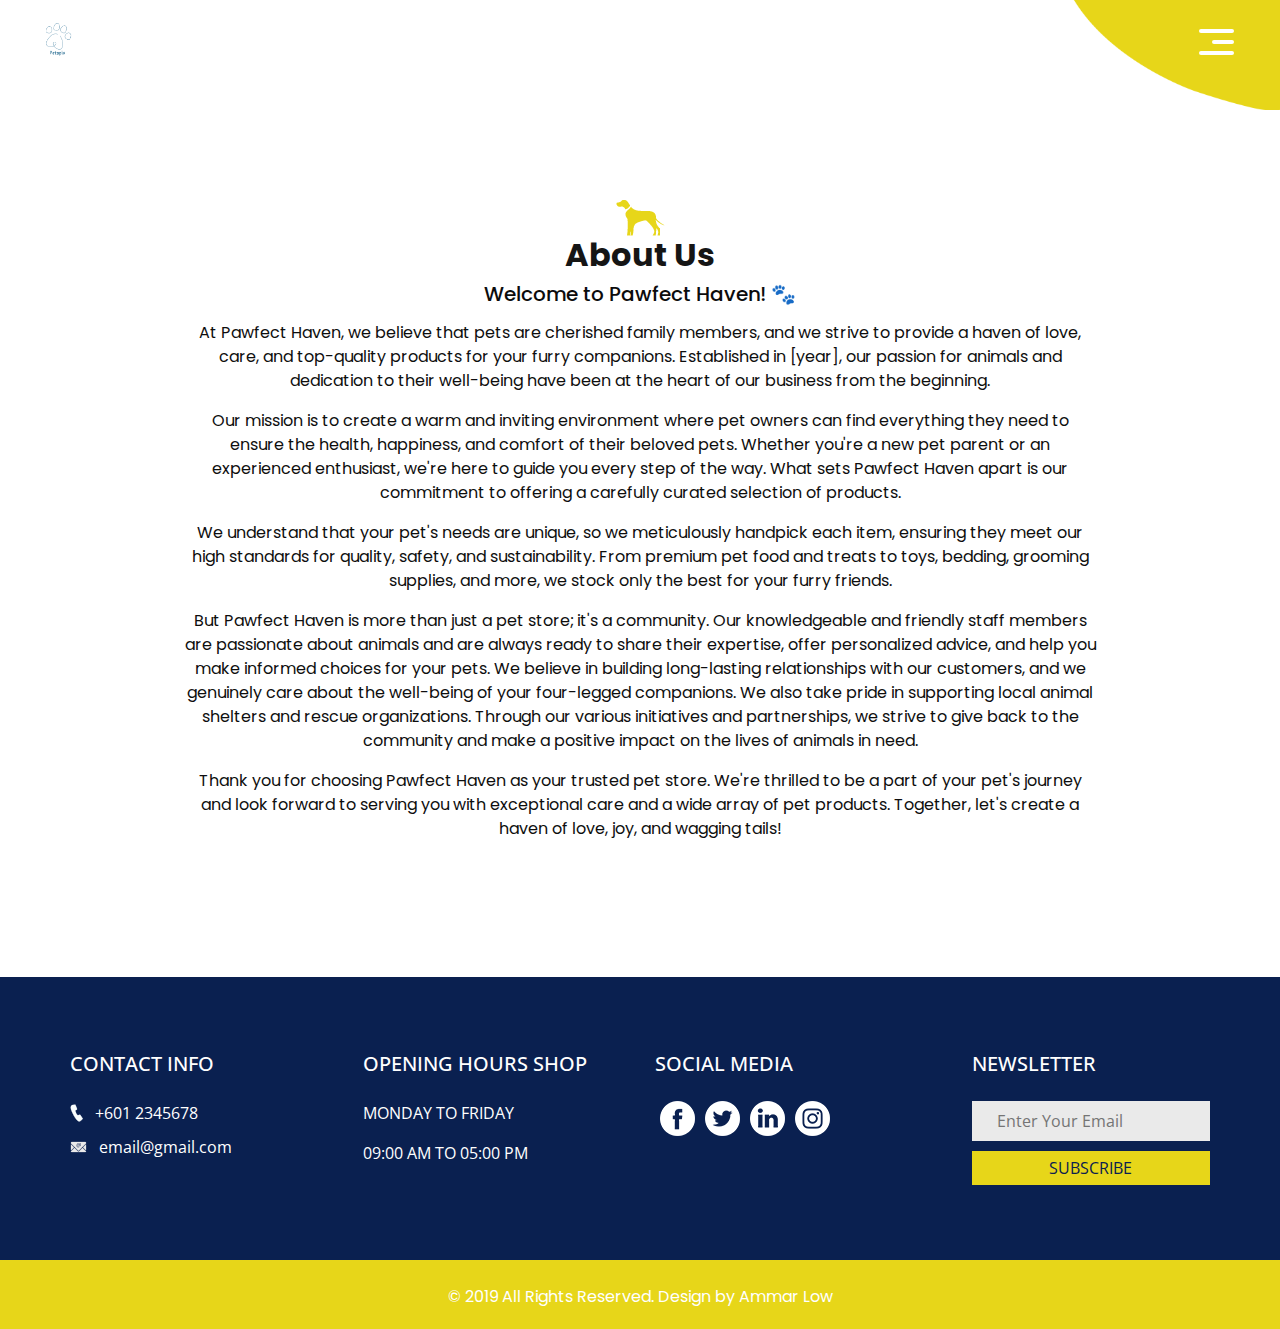
<file: about.html>
<!DOCTYPE html>
<html>
  <head>
    <!-- Basic -->
    <meta charset="utf-8" />
    <meta http-equiv="X-UA-Compatible" content="IE=edge" />
    <!-- Mobile Metas -->
    <meta
      name="viewport"
      content="width=device-width, initial-scale=1, shrink-to-fit=no"
    />
    <!-- Site Metas -->
    <meta name="keywords" content="" />
    <meta name="description" content="" />
    <meta name="author" content="" />

    <title>Petopia</title>
    <link rel="icon" type="image/x-icon" href="/images/logo.png" />

    <!-- bootstrap core css -->
    <link rel="stylesheet" type="text/css" href="css/bootstrap.css" />

    <!-- fonts style -->
    <link
      href="https://fonts.googleapis.com/css?family=Open+Sans|Poppins:400,700&display=swap"
      rel="stylesheet"
    />
    <!-- Custom styles for this template -->
    <link href="css/style.css" rel="stylesheet" />
    <!-- responsive style -->
    <link href="css/responsive.css" rel="stylesheet" />
  </head>

  <body class="sub_page">
    <div class="hero_area">
      <!-- header section strats -->
      <header class="header_section">
        <div class="container-fluid">
          <nav class="navbar navbar-expand-lg custom_nav-container">
            <a class="navbar-brand" href="index.html">
              <img src="images/logo.png" alt="" />
            </a>
            <div class="" id="">
              <div class="custom_menu-btn">
                <button onclick="openNav()">
                  <span class="s-1"> </span>
                  <span class="s-2"> </span>
                  <span class="s-3"> </span>
                </button>
              </div>
              <div id="myNav" class="overlay">
                <div class="overlay-content">
                  <a href="index.html">Home</a>
                  <a href="about.html">About</a>
                  <a href="contact.html">Contact Us</a>
                </div>
              </div>
            </div>
          </nav>
        </div>
      </header>
      <!-- end header section -->
    </div>

    <!-- about section -->

    <section class="about_section layout_padding">
      <div class="container">
        <div class="detail-box">
          <div class="heading_container">
            <img src="images/heading-img.png" alt="" />
            <h2>About Us</h2>
          </div>
          <h5>Welcome to Pawfect Haven! 🐾</h5>
          <p>
            At Pawfect Haven, we believe that pets are cherished family members,
            and we strive to provide a haven of love, care, and top-quality
            products for your furry companions. Established in [year], our
            passion for animals and dedication to their well-being have been at
            the heart of our business from the beginning.
          </p>
          <p>
            Our mission is to create a warm and inviting environment where pet
            owners can find everything they need to ensure the health,
            happiness, and comfort of their beloved pets. Whether you're a new
            pet parent or an experienced enthusiast, we're here to guide you
            every step of the way. What sets Pawfect Haven apart is our
            commitment to offering a carefully curated selection of products.
          </p>
          <p>
            We understand that your pet's needs are unique, so we meticulously
            handpick each item, ensuring they meet our high standards for
            quality, safety, and sustainability. From premium pet food and
            treats to toys, bedding, grooming supplies, and more, we stock only
            the best for your furry friends.
          </p>
          <p>
            But Pawfect Haven is more than just a pet store; it's a community.
            Our knowledgeable and friendly staff members are passionate about
            animals and are always ready to share their expertise, offer
            personalized advice, and help you make informed choices for your
            pets. We believe in building long-lasting relationships with our
            customers, and we genuinely care about the well-being of your
            four-legged companions. We also take pride in supporting local
            animal shelters and rescue organizations. Through our various
            initiatives and partnerships, we strive to give back to the
            community and make a positive impact on the lives of animals in
            need.
          </p>
          <p>
            Thank you for choosing Pawfect Haven as your trusted pet store.
            We're thrilled to be a part of your pet's journey and look forward
            to serving you with exceptional care and a wide array of pet
            products. Together, let's create a haven of love, joy, and wagging
            tails!
          </p>
        </div>
      </div>
    </section>

    <!-- end about section -->

    <!-- info section -->
    <section class="info_section">
      <div class="container">
        <div class="row">
          <div class="col-md-6 col-lg-3">
            <div class="info_contact">
              <h5>CONTACT INFO</h5>
              <div>
                <img src="images/call.png" alt="" />
                <p>+601 2345678</p>
              </div>
              <div>
                <img src="images/mail.png" alt="" />
                <p>email@gmail.com</p>
              </div>
            </div>
          </div>
          <div class="col-md-6 col-lg-3">
            <div class="info_time">
              <h5>Opening Hours Shop</h5>
              <div>
                <p>Monday to friday</p>
              </div>
              <div>
                <p>09:00 am to 05:00 pm</p>
              </div>
            </div>
          </div>

          <div class="col-md-6 col-lg-3">
            <div class="info_social">
              <h5>social media</h5>
              <div class="social_container">
                <div>
                  <a href="#">
                    <img src="images/fb.png" alt="" />
                  </a>
                </div>
                <div>
                  <a href="#">
                    <img src="images/twitter.png" alt="" />
                  </a>
                </div>
                <div>
                  <a href="#">
                    <img src="images/linkedin.png" alt="" />
                  </a>
                </div>
                <div>
                  <a href="#">
                    <img src="images/instagram.png" alt="" />
                  </a>
                </div>
              </div>
            </div>
          </div>
          <div class="col-md-6 col-lg-3">
            <div class="info_form pl-lg-4">
              <h5>Newsletter</h5>
              <form action="">
                <input type="text" placeholder="Enter Your Email" />
                <button type="submit">Subscribe</button>
              </form>
            </div>
          </div>
        </div>
      </div>
    </section>

    <!-- end info_section -->

    <!-- footer section -->
    <section class="container-fluid footer_section">
      <p>&copy; 2019 All Rights Reserved. Design by Ammar Low</p>
    </section>
    <!-- end  footer section -->

    <script type="text/javascript" src="js/jquery-3.4.1.min.js"></script>
    <script type="text/javascript" src="js/bootstrap.js"></script>
    <script>
      function openNav() {
        document.getElementById("myNav").classList.toggle("menu_width");
        document
          .querySelector(".custom_menu-btn")
          .classList.toggle("menu_btn-style");
      }
    </script>
  </body>
</html>
</file>
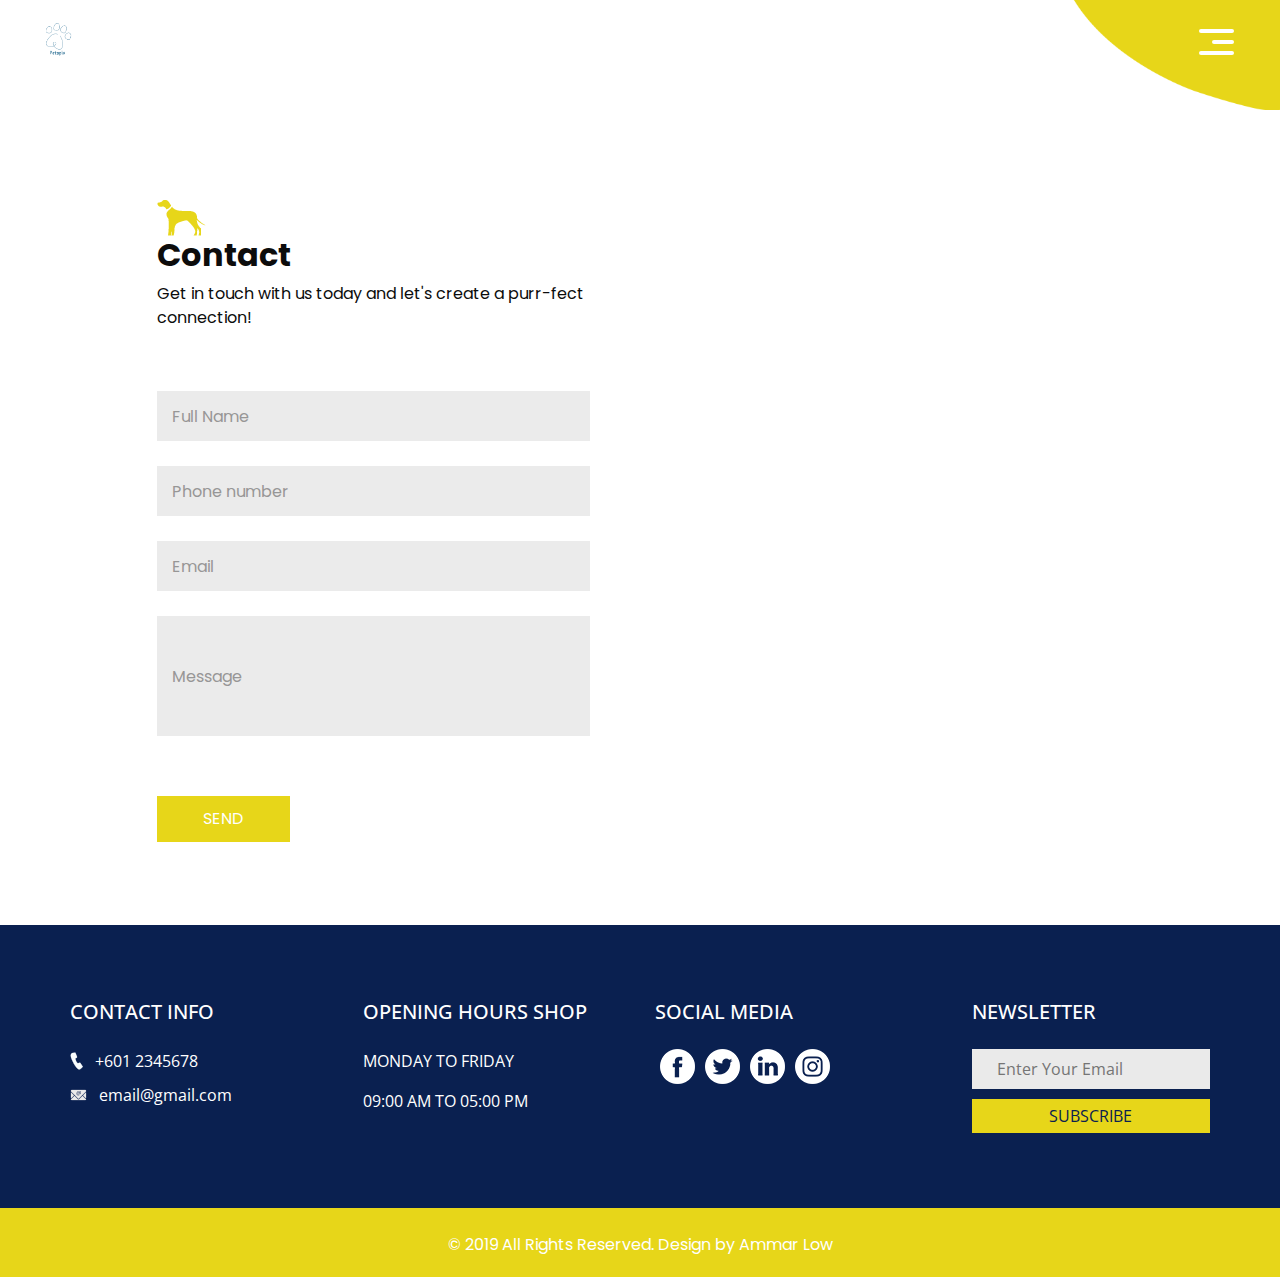
<file: contact.html>
<!DOCTYPE html>
<html>
  <head>
    <!-- Basic -->
    <meta charset="utf-8" />
    <meta http-equiv="X-UA-Compatible" content="IE=edge" />
    <!-- Mobile Metas -->
    <meta
      name="viewport"
      content="width=device-width, initial-scale=1, shrink-to-fit=no"
    />
    <!-- Site Metas -->
    <meta name="keywords" content="" />
    <meta name="description" content="" />
    <meta name="author" content="" />

    <title>Petopia</title>
    <link
      rel="icon"
      type="image/x-icon"
      href="/images/logo.png"
      sizes="16x16"
    />

    <!-- bootstrap core css -->
    <link rel="stylesheet" type="text/css" href="css/bootstrap.css" />

    <!-- fonts style -->
    <link
      href="https://fonts.googleapis.com/css?family=Open+Sans|Poppins:400,700&display=swap"
      rel="stylesheet"
    />
    <!-- Custom styles for this template -->
    <link href="css/style.css" rel="stylesheet" />
    <!-- responsive style -->
    <link href="css/responsive.css" rel="stylesheet" />
  </head>

  <body class="sub_page">
    <div class="hero_area">
      <!-- header section strats -->
      <header class="header_section">
        <div class="container-fluid">
          <nav class="navbar navbar-expand-lg custom_nav-container">
            <a class="navbar-brand" href="index.html">
              <img src="images/logo.png" alt="" />
            </a>
            <div class="" id="">
              <div class="custom_menu-btn">
                <button onclick="openNav()">
                  <span class="s-1"> </span>
                  <span class="s-2"> </span>
                  <span class="s-3"> </span>
                </button>
              </div>
              <div id="myNav" class="overlay">
                <div class="overlay-content">
                  <a href="index.html">Home</a>
                  <a href="about.html">About</a>
                  <a href="contact.html">Contact Us</a>
                </div>
              </div>
            </div>
          </nav>
        </div>
      </header>
      <!-- end header section -->
    </div>

    <!-- contact section -->

    <section class="contact_section layout_padding-top">
      <div class="container-fluid">
        <div class="row">
          <div class="col-md-5 offset-md-1">
            <div class="form_container">
              <div class="heading_container">
                <img src="images/heading-img.png" alt="" />
                <h2>Contact</h2>
                <p>
                  Get in touch with us today and let's create a purr-fect
                  connection!
                </p>
              </div>
              <form action="">
                <div>
                  <input type="text" placeholder="Full Name " />
                </div>
                <div>
                  <input type="text" placeholder="Phone number" />
                </div>
                <div>
                  <input type="email" placeholder="Email" />
                </div>
                <div>
                  <input
                    type="text"
                    class="message-box"
                    placeholder="Message"
                  />
                </div>
                <div class="d-flex">
                  <button>SEND</button>
                </div>
              </form>
            </div>
          </div>
          <div class="col-md-6 px-0">
            <div class="map_container">
              <div class="map-responsive">
                <iframe
                  src="https://www.google.com/maps/embed/v1/place?key=AIzaSyA0s1a7phLN0iaD6-UE7m4qP-z21pH0eSc&q=KualaLumpur+Malaysia"
                  width="600"
                  height="300"
                  frameborder="0"
                  style="border: 0; width: 100%; height: 100%"
                  allowfullscreen
                ></iframe>
              </div>
            </div>
          </div>
        </div>
      </div>
    </section>

    <!-- end contact section -->

    <!-- info section -->
    <section class="info_section">
      <div class="container">
        <div class="row">
          <div class="col-md-6 col-lg-3">
            <div class="info_contact">
              <h5>CONTACT INFO</h5>
              <div>
                <img src="images/call.png" alt="" />
                <p>+601 2345678</p>
              </div>
              <div>
                <img src="images/mail.png" alt="" />
                <p>email@gmail.com</p>
              </div>
            </div>
          </div>
          <div class="col-md-6 col-lg-3">
            <div class="info_time">
              <h5>Opening Hours Shop</h5>
              <div>
                <p>Monday to friday</p>
              </div>
              <div>
                <p>09:00 am to 05:00 pm</p>
              </div>
            </div>
          </div>

          <div class="col-md-6 col-lg-3">
            <div class="info_social">
              <h5>social media</h5>
              <div class="social_container">
                <div>
                  <a href="#">
                    <img src="images/fb.png" alt="" />
                  </a>
                </div>
                <div>
                  <a href="#">
                    <img src="images/twitter.png" alt="" />
                  </a>
                </div>
                <div>
                  <a href="#">
                    <img src="images/linkedin.png" alt="" />
                  </a>
                </div>
                <div>
                  <a href="#">
                    <img src="images/instagram.png" alt="" />
                  </a>
                </div>
              </div>
            </div>
          </div>
          <div class="col-md-6 col-lg-3">
            <div class="info_form pl-lg-4">
              <h5>Newsletter</h5>
              <form action="">
                <input type="text" placeholder="Enter Your Email" />
                <button type="submit">Subscribe</button>
              </form>
            </div>
          </div>
        </div>
      </div>
    </section>

    <!-- end info_section -->

    <!-- footer section -->
    <section class="container-fluid footer_section">
      <p>&copy; 2019 All Rights Reserved. Design by Ammar Low</p>
    </section>
    <!-- end  footer section -->

    <script type="text/javascript" src="js/jquery-3.4.1.min.js"></script>
    <script type="text/javascript" src="js/bootstrap.js"></script>
    <script>
      function openNav() {
        document.getElementById("myNav").classList.toggle("menu_width");
        document
          .querySelector(".custom_menu-btn")
          .classList.toggle("menu_btn-style");
      }
    </script>
  </body>
</html>
</file>
<file: css/style.css>
body {
  font-family: "Poppins",
 sans-serif;
  color: #0c0c0c;
  background-color: #ffffff;
}

.layout_padding {
  padding-top: 120px;
  padding-bottom: 120px;
}

.layout_padding2 {
  padding-top: 45px;
  padding-bottom: 45px;
}

.layout_padding2-top {
  padding-top: 45px;
}

.layout_padding2-bottom {
  padding-bottom: 45px;
}

.layout_padding-top {
  padding-top: 120px;
}

.layout_padding-bottom {
  padding-bottom: 120px;
}

.heading_container {
  display: -webkit-box;
  display: -ms-flexbox;
  display: flex;
  -webkit-box-orient: vertical;
  -webkit-box-direction: normal;
      -ms-flex-direction: column;
          flex-direction: column;
  -webkit-box-align: start;
      -ms-flex-align: start;
          align-items: flex-start;
}

.heading_container img {
  max-width: 50px;
}

.heading_container h2 {
  font-weight: bold;
}

/*header section*/
.hero_area {
  height: 100vh;
  background-image: url(../images/hero-bg.jpg);
  background-size: cover;
  display: -webkit-box;
  display: -ms-flexbox;
  display: flex;
  -webkit-box-orient: vertical;
  -webkit-box-direction: normal;
      -ms-flex-direction: column;
          flex-direction: column;
  position: relative;
}

.hero_area::before {
  content: "";
  position: absolute;
  top: 0;
  right: 0;
  width: 45%;
  height: 88%;
  background-image: url(../images/hero-bg2.png);
  background-size: cover;
  background-position: left bottom;
  background-repeat: no-repeat;
}

.sub_page .hero_area {
  height: auto;
  background: none;
}

.sub_page .hero_area::before {
  width: 225px;
  height: 110px;
}

.header_section .container-fluid {
  padding-right: 25px;
  padding-left: 25px;
}

.header_section .nav_container {
  margin: 0 auto;
}

.custom_nav-container.navbar-expand-lg .navbar-nav .nav-item .nav-link {
  padding: 10px 15px;
  color: #060606;
  text-align: center;
  text-transform: uppercase;
}

.custom_nav-container.navbar-expand-lg .navbar-nav .nav-item.active .nav-link, .custom_nav-container.navbar-expand-lg .navbar-nav .nav-item:hover .nav-link {
  color: #e7d619;
}

a,
a:hover,
a:focus {
  text-decoration: none;
}

a:hover,
a:focus {
  color: initial;
}

.btn,
.btn:focus {
  outline: none !important;
  -webkit-box-shadow: none;
          box-shadow: none;
}

.custom_nav-container .nav_search-btn {
  background-image: url(../images/search-icon.png);
  background-size: 17px;
  background-repeat: no-repeat;
  background-position: center;
  width: 35px;
  height: 35px;
  padding: 0;
  border: none;
}

.navbar-brand {
  display: -webkit-box;
  display: -ms-flexbox;
  display: flex;
  -webkit-box-orient: vertical;
  -webkit-box-direction: normal;
      -ms-flex-direction: column;
          flex-direction: column;
  -webkit-box-align: center;
      -ms-flex-align: center;
          align-items: center;
}

.navbar-brand img {
  width: 65px;
}

.custom_nav-container {
  z-index: 99999;
  padding: 0;
  height: 80px;
  -webkit-box-pack: justify;
      -ms-flex-pack: justify;
          justify-content: space-between;
}

.custom_nav-container .navbar-toggler {
  outline: none;
}

.custom_nav-container .navbar-toggler .navbar-toggler-icon {
  background-image: url(../images/menu.png);
  background-size: 50px;
  width: 30px;
  height: 30px;
}

.lg_toggl-btn {
  background-color: transparent;
  border: none;
  outline: none;
  width: 56px;
  height: 40px;
  cursor: pointer;
}

.lg_toggl-btn:focus {
  outline: none;
}

.User_option {
  display: -webkit-box;
  display: -ms-flexbox;
  display: flex;
  -webkit-box-align: center;
      -ms-flex-align: center;
          align-items: center;
  margin-left: auto;
  margin-right: 75px;
}

.User_option .form-inline {
  position: relative;
  margin-right: 15px;
}

.User_option .form-inline input {
  display: none;
}

.custom_menu-btn {
  z-index: 9;
  position: absolute;
  right: 15px;
  top: 7px;
}

.custom_menu-btn button {
  margin-top: 14px;
  outline: none;
  border: none;
  background-color: transparent;
}

.custom_menu-btn button span {
  display: block;
  width: 35px;
  height: 4px;
  background-color: #ffffff;
  margin: 7px 0;
  -webkit-transition: all 0.3s;
  transition: all 0.3s;
  border-radius: 5px;
}

.menu_btn-style {
  position: fixed;
  right: 29px;
  top: 7px;
}

.custom_menu-btn .s-2 {
  -webkit-transition: all 0.1s;
  transition: all 0.1s;
  width: 22px;
  margin-left: auto;
}

.menu_btn-style button .s-1 {
  -webkit-transform: rotate(45deg) translateY(16px);
          transform: rotate(45deg) translateY(16px);
}

.menu_btn-style button .s-2 {
  -webkit-transform: translateX(100px);
          transform: translateX(100px);
}

.menu_btn-style button .s-3 {
  -webkit-transform: rotate(-45deg) translateY(-16px);
          transform: rotate(-45deg) translateY(-16px);
}

.overlay {
  height: 100%;
  width: 0;
  position: fixed;
  z-index: 1;
  top: 0;
  left: 0;
  background-color: black;
  background-color: rgba(148, 137, 185, 0.95);
  overflow-x: hidden;
  -webkit-transition: 0.5s;
  transition: 0.5s;
}

.overlay .closebtn {
  position: absolute;
  top: 0;
  right: 30px;
  font-size: 60px;
}

.overlay a {
  padding: 0px;
  text-decoration: none;
  font-size: 22px;
  color: #ffffff;
  display: block;
  -webkit-transition: 0.3s;
  transition: 0.3s;
  margin-bottom: 15px;
  text-transform: uppercase;
  opacity: 0;
}

.overlay-content {
  position: relative;
  top: 30%;
  width: 100%;
  text-align: center;
  margin-top: 30px;
}

.menu_width {
  width: 100%;
}

.menu_width.overlay a {
  opacity: 1;
}

/*end header section*/
/* slider section */
.slider_section {
  -webkit-box-flex: 1;
      -ms-flex: 1;
          flex: 1;
  display: -webkit-box;
  display: -ms-flexbox;
  display: flex;
  -webkit-box-pack: center;
      -ms-flex-pack: center;
          justify-content: center;
  -webkit-box-align: center;
      -ms-flex-align: center;
          align-items: center;
  position: relative;
}

.slider_section .detail-box {
  margin: 45px 5% 0 5%;
  padding-bottom: 45px;
  border-right: 2px solid #e7d619;
}

.slider_section .detail-box h1 {
  font-weight: bold;
  color: #010001;
  font-size: 3rem;
  padding-bottom: 15px;
  position: relative;
}

.slider_section .detail-box h1 span {
  color: #e7d619;
}

.slider_section .detail-box .btn-box {
  display: -webkit-box;
  display: -ms-flexbox;
  display: flex;
  margin: 30px -5px 0 -5px;
  -ms-flex-wrap: wrap;
      flex-wrap: wrap;
}

.slider_section .detail-box .btn-box a {
  margin: 5px;
  width: 165px;
  text-align: center;
}

.slider_section .detail-box .btn-box .btn-1 {
  display: inline-block;
  padding: 10px 0px;
  background-color: #0a2050;
  color: #ffffff;
  -webkit-transition: all 0.3s;
  transition: all 0.3s;
  border: 1px solid #0a2050;
  border-radius: 0;
}

.slider_section .detail-box .btn-box .btn-1:hover {
  background-color: transparent;
  color: #0a2050;
}

.slider_section .detail-box .btn-box .btn-2 {
  display: inline-block;
  padding: 10px 0px;
  background-color: #e7d619;
  color: #ffffff;
  -webkit-transition: all 0.3s;
  transition: all 0.3s;
  border: 1px solid #e7d619;
  border-radius: 0;
}

.slider_section .detail-box .btn-box .btn-2:hover {
  background-color: transparent;
  color: #e7d619;
}

.slider_section .img-box img {
  max-width: 100%;
}

.slider_section #carouselExampleIndicators {
  width: 100%;
}

.slider_section .carousel-indicators {
  -webkit-box-align: center;
      -ms-flex-align: center;
          align-items: center;
}

.slider_section .carousel-indicators li {
  width: 12px;
  height: 12px;
  opacity: 1;
  background: none;
  border: 2px solid #e7d619;
  color: #000000;
  position: relative;
  margin: 0 4px;
  border-radius: 100%;
}

.slider_section .carousel-indicators li.active {
  width: 18px;
  height: 18px;
}

.slider_section .li_before::before {
  content: "";
  position: absolute;
  left: -5px;
  top: 3.5px;
  width: 1.5px;
  height: 17px;
  background-color: #e7d619;
  border-radius: 5px;
  -webkit-transform: rotate(25deg);
          transform: rotate(25deg);
}

.about_section .detail-box {
  text-align: center;
  width: 80%;
  margin: auto;
}

.about_section .detail-box .heading_container {
  -webkit-box-align: center;
      -ms-flex-align: center;
          align-items: center;
  text-align: center;
}

.about_section .detail-box .heading_container h2 {
  color: #151515;
}

.about_section .detail-box p {
  color: #0e0e0e;
  margin-top: 15px;
}

.about_section .detail-box .btn-box {
  display: -webkit-box;
  display: -ms-flexbox;
  display: flex;
  -webkit-box-pack: center;
      -ms-flex-pack: center;
          justify-content: center;
  margin-top: 25px;
}

.about_section .detail-box .btn-box a {
  display: -webkit-box;
  display: -ms-flexbox;
  display: flex;
  -webkit-box-align: center;
      -ms-flex-align: center;
          align-items: center;
  color: #e7d619;
  text-transform: uppercase;
}

.about_section .detail-box .btn-box a img {
  margin-left: 5px;
}

.animal_section {
  background-image: url(../images/animal-bg.jpg);
  background-size: cover;
  color: #ffffff;
}

.animal_section .animal_container {
  display: -webkit-box;
  display: -ms-flexbox;
  display: flex;
  -ms-flex-wrap: wrap;
      flex-wrap: wrap;
  -webkit-box-pack: center;
      -ms-flex-pack: center;
          justify-content: center;
}

.animal_section .animal_container .box {
  display: -webkit-box;
  display: -ms-flexbox;
  display: flex;
  -webkit-box-orient: vertical;
  -webkit-box-direction: normal;
      -ms-flex-direction: column;
          flex-direction: column;
  -webkit-box-align: center;
      -ms-flex-align: center;
          align-items: center;
  text-align: center;
  margin: 45px 2.5%;
  -ms-flex-preferred-size: 20%;
      flex-basis: 20%;
}

.animal_section .animal_container .box .img-box {
  border-radius: 25px;
  overflow: hidden;
  -webkit-box-shadow: 0 0 10px 5px rgba(0, 0, 0, 0.2);
          box-shadow: 0 0 10px 5px rgba(0, 0, 0, 0.2);
}

.animal_section .animal_container .box .img-box img {
  width: 100%;
}

.animal_section .animal_container .box .detail-box {
  margin-top: 15px;
}

.animal_section .animal_container .box .detail-box h5 {
  font-weight: bold;
}

.animal_section .animal_container .box.b1 {
  -webkit-animation: odd-box-animate 3s infinite;
          animation: odd-box-animate 3s infinite;
}

.animal_section .animal_container .box.b2 {
  -webkit-animation: even-box-animate 3s infinite;
          animation: even-box-animate 3s infinite;
}

@-webkit-keyframes odd-box-animate {
  0% {
    -webkit-transform: translateY(45px);
            transform: translateY(45px);
  }
  50% {
    -webkit-transform: translateY(-45px);
            transform: translateY(-45px);
  }
  100% {
    -webkit-transform: translateY(45px);
            transform: translateY(45px);
  }
}

@keyframes odd-box-animate {
  0% {
    -webkit-transform: translateY(45px);
            transform: translateY(45px);
  }
  50% {
    -webkit-transform: translateY(-45px);
            transform: translateY(-45px);
  }
  100% {
    -webkit-transform: translateY(45px);
            transform: translateY(45px);
  }
}

@-webkit-keyframes even-box-animate {
  0% {
    -webkit-transform: translateY(-45px);
            transform: translateY(-45px);
  }
  50% {
    -webkit-transform: translateY(45px);
            transform: translateY(45px);
  }
  100% {
    -webkit-transform: translateY(-45px);
            transform: translateY(-45px);
  }
}

@keyframes even-box-animate {
  0% {
    -webkit-transform: translateY(-45px);
            transform: translateY(-45px);
  }
  50% {
    -webkit-transform: translateY(45px);
            transform: translateY(45px);
  }
  100% {
    -webkit-transform: translateY(-45px);
            transform: translateY(-45px);
  }
}

.pet_section .row {
  -webkit-box-align: center;
      -ms-flex-align: center;
          align-items: center;
}

.pet_section .img-box {
  position: relative;
  padding-right: 45px;
}

.pet_section .img-box img {
  width: 100%;
  position: relative;
  z-index: 2;
}

.pet_section .img-box::before {
  content: "";
  position: absolute;
  top: 0;
  left: -145px;
  width: 100%;
  height: 110%;
  background-image: url(../images/pet-bg.png);
  z-index: 1;
  background-repeat: no-repeat;
}

.pet_section .detail-box p {
  color: #0e0e0e;
  margin-top: 15px;
}

.pet_section .detail-box .btn-box {
  display: -webkit-box;
  display: -ms-flexbox;
  display: flex;
  margin-top: 25px;
}

.pet_section .detail-box .btn-box a {
  display: -webkit-box;
  display: -ms-flexbox;
  display: flex;
  -webkit-box-align: center;
      -ms-flex-align: center;
          align-items: center;
  color: #e7d619;
  text-transform: uppercase;
}

.pet_section .detail-box .btn-box a img {
  margin-left: 5px;
}

.us_section .us_container {
  display: -webkit-box;
  display: -ms-flexbox;
  display: flex;
  -webkit-box-pack: justify;
      -ms-flex-pack: justify;
          justify-content: space-between;
  position: relative;
}

.us_section .us_container .box {
  display: -webkit-box;
  display: -ms-flexbox;
  display: flex;
  -webkit-box-orient: vertical;
  -webkit-box-direction: normal;
      -ms-flex-direction: column;
          flex-direction: column;
  -webkit-box-align: center;
      -ms-flex-align: center;
          align-items: center;
}

.us_section .us_container .box img {
  max-width: 100%;
}

.us_section .us_container .box .img1-box {
  height: 300px;
  display: -webkit-box;
  display: -ms-flexbox;
  display: flex;
  -webkit-box-pack: center;
      -ms-flex-pack: center;
          justify-content: center;
  -webkit-box-align: center;
      -ms-flex-align: center;
          align-items: center;
}

.us_section .us_container .box .img2-box {
  width: 175px;
  display: -webkit-box;
  display: -ms-flexbox;
  display: flex;
  -webkit-box-pack: center;
      -ms-flex-pack: center;
          justify-content: center;
}

.us_section .us_container .box .detail-box {
  margin-top: 15px;
}

.us_section .us_container .box .detail-box h6 {
  text-transform: uppercase;
  font-weight: bold;
  color: #0e0e0e;
}

.us_section .us_container::before {
  content: "";
  position: absolute;
  bottom: 25.2%;
  left: 50%;
  width: 80%;
  height: 1.5px;
  background-image: -webkit-gradient(linear, left top, right top, color-stop(50%, transparent), color-stop(50%, #e7d619));
  background-image: linear-gradient(to right, transparent 50%, #e7d619 50%);
  background-size: 20px 100%;
  z-index: -1;
  -webkit-transform: translateX(-50%);
          transform: translateX(-50%);
  -webkit-animation: border-dance 4s infinite linear;
          animation: border-dance 4s infinite linear;
}

@-webkit-keyframes border-dance {
  0% {
    background-position: 0px 0px;
  }
  100% {
    background-position: 300px 0px;
  }
}

@keyframes border-dance {
  0% {
    background-position: 0px 0px;
  }
  100% {
    background-position: 300px 0px;
  }
}

.us_section .btn-box {
  display: -webkit-box;
  display: -ms-flexbox;
  display: flex;
  -webkit-box-pack: center;
      -ms-flex-pack: center;
          justify-content: center;
  margin-top: 55px;
}

.us_section .btn-box a {
  display: -webkit-box;
  display: -ms-flexbox;
  display: flex;
  -webkit-box-align: center;
      -ms-flex-align: center;
          align-items: center;
  color: #e7d619;
  text-transform: uppercase;
}

.us_section .btn-box a img {
  margin-left: 5px;
}

.food_section {
  background: -webkit-gradient(linear, left top, left bottom, color-stop(60%, #0a2050), color-stop(60%, transparent));
  background: linear-gradient(to bottom, #0a2050 60%, transparent 60%);
}

.food_section .heading_container {
  -webkit-box-align: center;
      -ms-flex-align: center;
          align-items: center;
  text-align: center;
  color: #ffffff;
}

.food_section .food_container {
  display: -webkit-box;
  display: -ms-flexbox;
  display: flex;
  -webkit-box-pack: justify;
      -ms-flex-pack: justify;
          justify-content: space-between;
  -webkit-box-align: end;
      -ms-flex-align: end;
          align-items: flex-end;
}

.food_section .food_container .box {
  display: -webkit-box;
  display: -ms-flexbox;
  display: flex;
  -webkit-box-orient: vertical;
  -webkit-box-direction: normal;
      -ms-flex-direction: column;
          flex-direction: column;
  -webkit-box-align: center;
      -ms-flex-align: center;
          align-items: center;
  text-align: center;
  margin: 45px 20px 0 20px;
}

.food_section .food_container .box .img-box img {
  max-width: 100%;
}

.food_section .food_container .box .detail-box {
  margin-top: 15px;
}

.food_section .food_container .box .detail-box h6 {
  color: #e7d619;
  text-transform: uppercase;
}

.food_section .food_container .box .detail-box h3 {
  font-weight: bold;
  color: #e7d619;
}

.food_section .food_container .box .detail-box h3 span {
  color: #0a2050;
}

.food_section .food_container .box .detail-box a {
  display: inline-block;
  padding: 8px 45px;
  background-color: #0a2050;
  color: #e7d619;
  -webkit-transition: all 0.3s;
  transition: all 0.3s;
  border: 1px solid #0a2050;
  border-radius: 0;
  margin-top: 15px;
}

.food_section .food_container .box .detail-box a:hover {
  background-color: transparent;
  color: #0a2050;
}

.client_section {
  background-image: url(../images/client-bg.jpg);
  background-size: cover;
}

.client_section #carouselExampleControls {
  display: -webkit-box;
  display: -ms-flexbox;
  display: flex;
  -webkit-box-align: center;
      -ms-flex-align: center;
          align-items: center;
}

.client_section .box {
  display: -webkit-box;
  display: -ms-flexbox;
  display: flex;
  margin-top: 75px;
}

.client_section .box .img-box {
  margin-right: 25px;
  min-width: 250px;
}

.client_section .box .img-box img {
  width: 100%;
}

.client_section .box .detail-box h4 {
  text-transform: uppercase;
  font-size: 24px;
}

.client_section .box .detail-box img {
  width: 25px;
}

.client_section .carousel_btn-box {
  display: -webkit-box;
  display: -ms-flexbox;
  display: flex;
  -webkit-box-align: center;
      -ms-flex-align: center;
          align-items: center;
}

.client_section .carousel_btn-box .carousel-control-prev,
.client_section .carousel_btn-box .carousel-control-next {
  position: unset;
  width: 45px;
  height: 45px;
  background-color: #e7d619;
  opacity: 1;
  border-radius: 100%;
  background-repeat: no-repeat;
  background-position: center;
  margin: 0 3px;
}

.client_section .carousel_btn-box .carousel-control-prev:hover,
.client_section .carousel_btn-box .carousel-control-next:hover {
  background-color: #000000;
}

.client_section .carousel_btn-box .carousel-control-prev {
  background-image: url(../images/prev.png);
}

.client_section .carousel_btn-box .carousel-control-next {
  background-image: url(../images/next.png);
}

.contact_section {
  position: relative;
}

.contact_section .form_container {
  padding: 0 35px;
}

.contact_section form {
  margin-top: 45px;
}

.contact_section input {
  width: 100%;
  border: none;
  height: 50px;
  margin-bottom: 25px;
  padding-left: 15px;
  background-color: #ebebeb;
  outline: none;
  color: #101010;
}

.contact_section input::-webkit-input-placeholder {
  color: #979696;
}

.contact_section input:-ms-input-placeholder {
  color: #979696;
}

.contact_section input::-ms-input-placeholder {
  color: #979696;
}

.contact_section input::placeholder {
  color: #979696;
}

.contact_section input.message-box {
  height: 120px;
}

.contact_section button {
  display: inline-block;
  padding: 10px 45px;
  background-color: #e7d619;
  color: #ffffff;
  -webkit-transition: all 0.3s;
  transition: all 0.3s;
  border: 1px solid #e7d619;
  border-radius: 0;
  color: #fff;
  margin-top: 35px;
}

.contact_section button:hover {
  background-color: transparent;
  color: #e7d619;
}

.contact_section .map_container {
  height: 725px;
  border-radius: 100% 0 0 0;
  overflow: hidden;
  margin-left: 45px;
}

.contact_section .map_container .map-responsive {
  height: 100%;
}

.info_section {
  background-color: #0a2050;
  color: #ffffff;
  padding: 40px 0 75px 0;
  font-family: "Open Sans",
 sans-serif;
}

.info_section .row > div {
  margin-top: 35px;
}

.info_section h5 {
  text-transform: uppercase;
  margin-bottom: 25px;
}

.info_time p {
  text-transform: uppercase;
}

.info_form input {
  width: 100%;
  border: none;
  height: 40px;
  margin-bottom: 10px;
  padding-left: 25px;
  background-color: #eaeaea;
  outline: none;
  color: #101010;
}

.info_form button {
  width: 100%;
  outline: none;
  border: none;
  color: #fff;
  text-transform: uppercase;
  display: inline-block;
  padding: 4px 45px;
  background-color: #e7d619;
  color: #0a2050;
  -webkit-transition: all 0.3s;
  transition: all 0.3s;
  border: 1px solid #e7d619;
  border-radius: 0;
}

.info_form button:hover {
  background-color: transparent;
  color: #e7d619;
}

.info_social .social_container {
  display: -webkit-box;
  display: -ms-flexbox;
  display: flex;
}

.info_social .social_container a {
  margin: 0 5px;
}

.info_social .social_container a img {
  width: 35px;
}

.info_contact > div {
  display: -webkit-box;
  display: -ms-flexbox;
  display: flex;
  -webkit-box-align: center;
      -ms-flex-align: center;
          align-items: center;
  margin: 10px 0;
}

.info_contact > div img {
  height: auto;
  margin-right: 12px;
}

.info_contact > div p {
  margin: 0;
}

img.framed {
  box-shadow:
    -50px -50px 0 -40px var(--yellow),
    50px 50px 0 -40px var(--yellow);
}

/* footer section*/
.footer_section {
  display: -webkit-box;
  display: -ms-flexbox;
  display: flex;
  -webkit-box-orient: vertical;
  -webkit-box-direction: normal;
      -ms-flex-direction: column;
          flex-direction: column;
  -webkit-box-pack: center;
      -ms-flex-pack: center;
          justify-content: center;
  background-color: #e7d619;
}

.footer_section p {
  color: #ffffff;
  margin: 0;
  padding: 25px 0 20px 0;
  margin: 0 auto;
  text-align: center;
}

.footer_section a {
  color: #ffffff;
}

/* end footer section*/
/*# sourceMappingURL=style.css.map */
</file>
<file: css/responsive.css>
@media (max-width: 1120px) {
  .slider_section .detail-box {
    border: none;
  }
}

@media (max-width: 992px) {
  .hero_area {
    height: auto;
  }

  .slider_section {
    padding-bottom: 75px;
  }

  .carousel-indicators {
    bottom: -35px;
  }

  .animal_section .animal_container .box {
    flex-basis: 45%;
  }

  .contact_section .form_container {
    padding: 0;
  }
}

@media (max-width: 768px) {


  .layout_padding {
    padding-top: 90px;
    padding-bottom: 90px;
  }

  .layout_padding-top {
    padding-top: 90px;
  }

  .layout_padding-bottom {
    padding-bottom: 90px;
  }

  .hero_area::before {
    width: 225px;
    height: 110px;
  }

  .slider_section .detail-box {
    text-align: center;
  }

  .slider_section .detail-box .btn-box {
    justify-content: center;
  }

  .about_section .detail-box {
    width: 100%;
  }

  .slider_section .img-box {
    margin-bottom: 35px;
  }

  .us_section .us_container {
    flex-direction: column;
  }

  .us_section .us_container .box:not(:last-child) {
    margin-bottom: 45px;
  }

  .us_section .us_container::before {
    display: none;
  }

  .pet_section .img-box {
    padding: 0;
    margin-left: 75px;
  }

  .pet_section .detail-box {

    margin-top: 90px;

  }

  .pet_section .detail-box .heading_container {

    align-items: flex-start;
    text-align: left;

  }

  .food_section {
    background: linear-gradient(to bottom, #0a2050 30%, transparent 30%);

  }

  .food_section .food_container {
    flex-direction: column;
    align-items: center;
  }

  .food_section .food_container .box:not(:last-child) {
    margin-bottom: 35px;
  }

  .client_section #carouselExampleControls {
    flex-direction: column;
    align-items: center;
  }

  .client_section .carousel_btn-box {
    margin-top: 45px;
  }

  .contact_section .map_container {
    margin: 0;
  }

  .info_section .row>div {

    text-align: center;
    display: flex;
    flex-direction: column;
    align-items: center;

  }

}

@media (max-width: 576px) {
  .heading_container {
    align-items: center;
    text-align: center;
  }

  .slider_section .detail-box h1 {
    font-size: 2.5rem;
  }

  .animal_section .animal_container .box {
    flex-basis: 95%;
    animation: none !important;
  }


  .client_section .box {
    flex-direction: column;
    align-items: center;
    text-align: center;
  }

  .client_section .box .img-box {
    margin: 0;
    margin-bottom: 25px;
  }

  .contact_section .map_container {
    height: 475px;
  }

}

@media (max-width: 480px) {
  .pet_section .img-box::before {
    background-size: cover;
  }
}

@media (max-width: 420px) {}

@media (max-width: 375px) {
  .contact_section .map_container {
    height: 400px;
  }
}

@media (min-width: 1200px) {
  .container {
    max-width: 1170px;
  }
}
</file>
